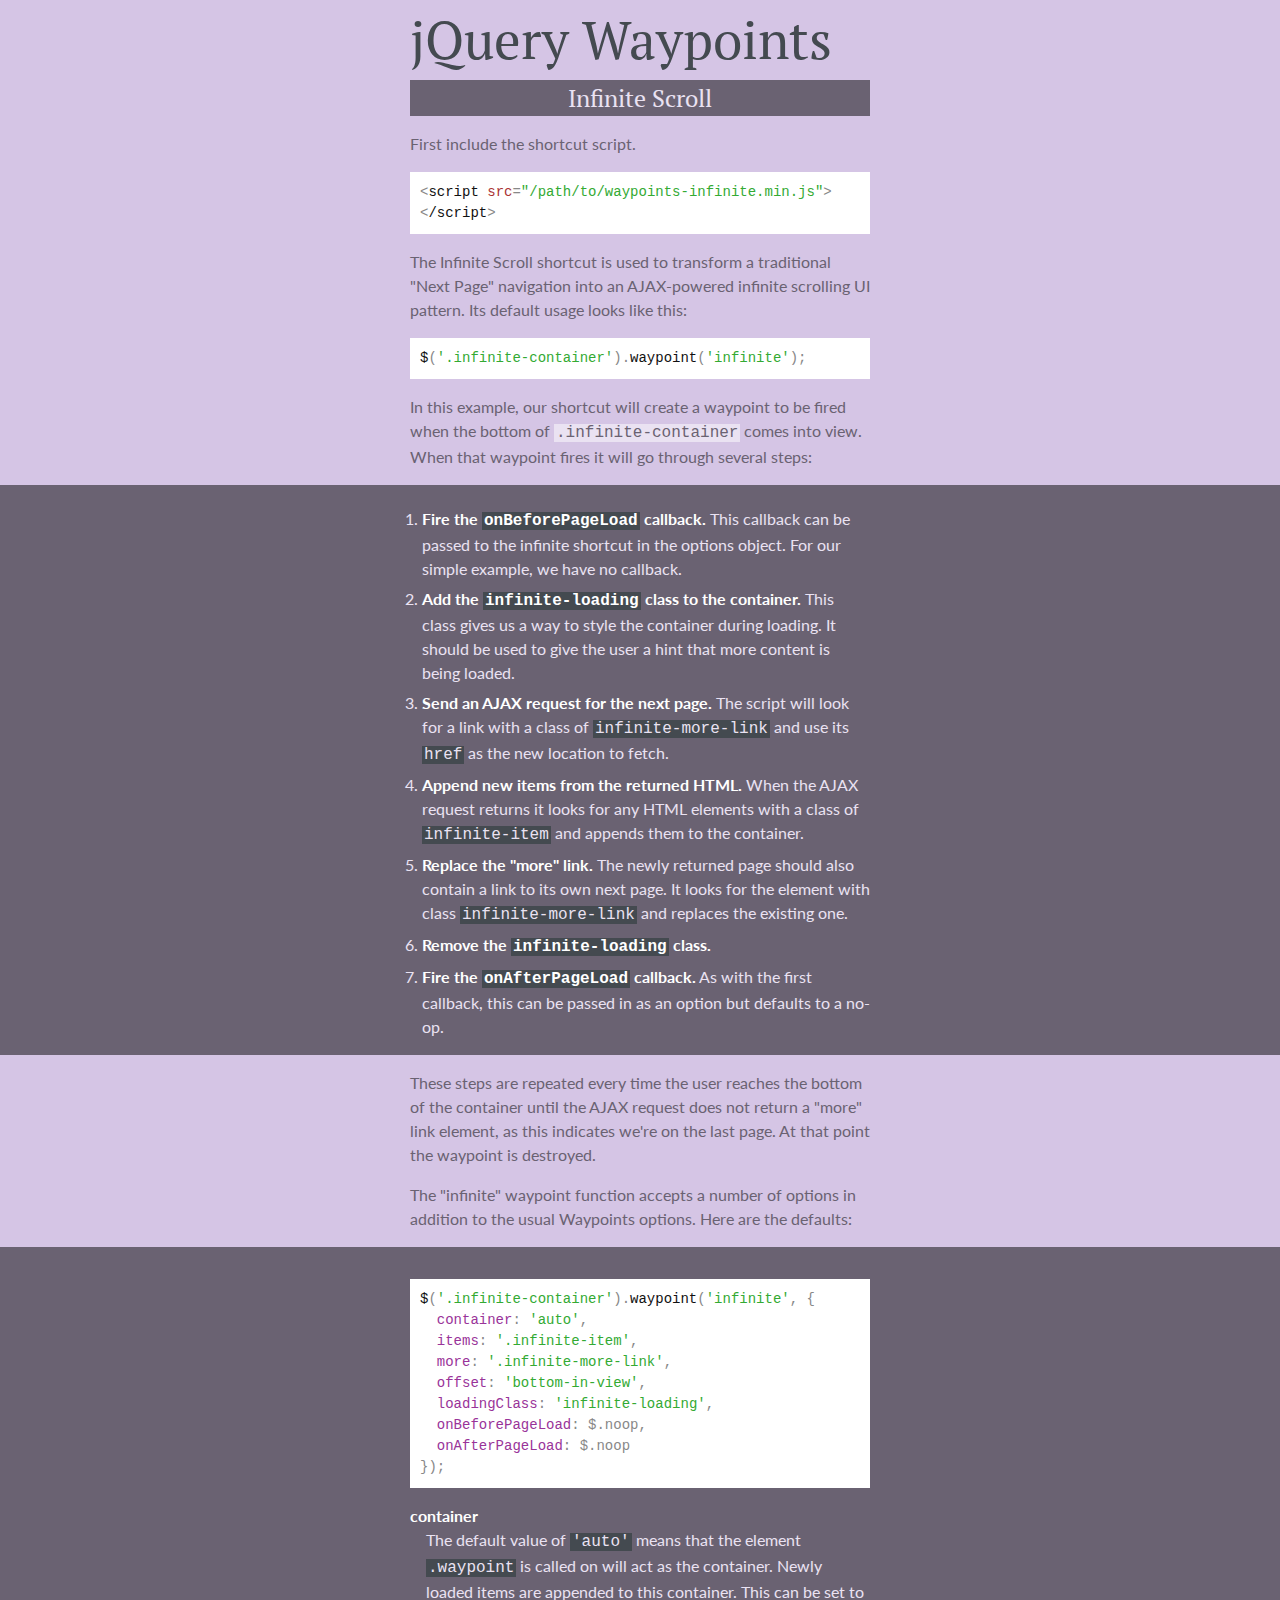
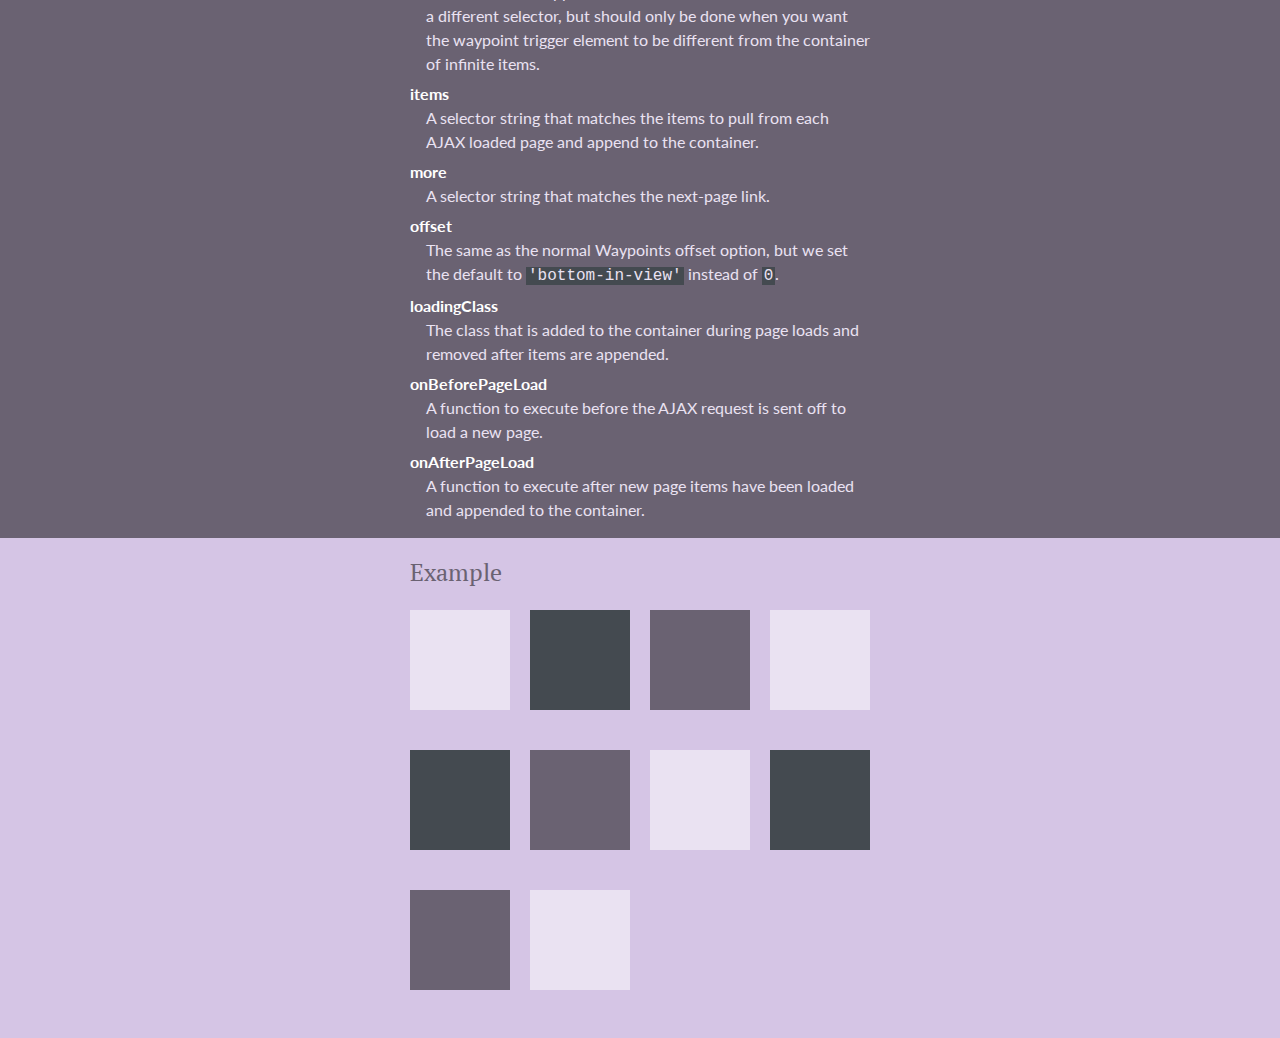
<file: schooldata/static/vendor/jquery-waypoints/shortcuts/infinite-scroll/index.html>
<!DOCTYPE html>

<html lang="en-US">
<head>
  <meta http-equiv="content-type" content="text/html; charset=UTF-8">
  <title>jQuery Waypoints Infinite Shortcut</title>
  <meta name="description" content="A jQuery Waypoints shortcut extension for easier infinite scrolling">
  <meta name="viewport" content="width=480">

  <link href='http://fonts.googleapis.com/css?family=Ubuntu+Mono|Lato:400,700|PT+Serif:700' rel='stylesheet' type='text/css'>
  <style type="text/css">
    * {
      margin:0;
      padding:0;
    }

    body {
      font-size:16px;
      line-height:1.5;
      color:#6a6272;
      background:#d5c5e5;
      padding-bottom:16px;
      font-family:"Lato", sans-serif;
    }

    .inner {
      width:460px;
      padding:0 10px;
      margin:0 auto;
    }

    h1, h2, h3, h4 {
      font-family:"PT Serif", serif;
      font-weight:normal;
    }

    h1 {
      font-size:53px;
      color:#444a50;
    }

    h2 {
      text-align:center;
      background:#6a6272;
      color:#eae2f2;
      font-size:24px;
    }

    pre {
      white-space:pre-wrap;
      font-size:14px;
      background:#fff;
      padding:10px;
    }

    code {
      font-family:"Ubuntu Mono", monospace;
    }

    p, pre, ul, .example, dl {
      margin-top:16px;
    }

    h3 {
      font-size:24px;
    }

    ol {
      margin-left:12px;
    }

    li {
      margin-top:6px;
    }

    .steps {
      background:#6a6272;
      color:#eae2f2;
      padding:16px 0;
      margin-top:16px;
    }

    .options {
      background:#6a6272;
      color:#eae2f2;
      padding:16px 0;
      margin-top:16px;
    }

    dt {
      font-weight:bold;
      color:#fff;
      margin-top:6px;
    }

    dd {
      margin-left:16px;
    }

    .fn {
      color:#111;
    }
    .kw {
      color:#a33;
    }
    .str {
      color:#3a3;
    }
    .cm {
      color:#33a;
    }
    .key {
      color:#939;
    }

    p code, li code, dl code {
      padding:0 2px;
      background:#eae2f2;
    }

    .steps li code, .options dl code {
      background:#444a50;
    }

    .options strong, .steps strong {
      color:#fff;
    }

    pre code {
      color:#888;
    }

    .infinite-container {
      width:480px;
      margin-left:-20px;
      overflow:hidden;
      position:relative;
    }

    .infinite-container.infinite-loading:after {
      content:"Loading...";
      height:30px;
      line-height:30px;
      position:absolute;
      left:0;
      right:0;
      bottom:0;
      text-align:center;
      background:#6a6272;
      color:#eae2f2;
    }

    .infinite-item {
      float:left;
      width:100px;
      height:100px;
      background:#444a50;
      margin:20px 0 20px 20px;
    }
    .infinite-item:nth-child(3n) {
      background:#6a6272;
    }
    .infinite-item:nth-child(3n+1) {
      background:#eae2f2;
    }

    .infinite-more-link {
      visibility:hidden;
    }
  </style>
</head>
<body>

<div class="header inner">
  <h1>jQuery Waypoints</h1>
  <h2 class="my-sticky-element">Infinite Scroll</h2>
</div>

<div class="inner">
  <p>First include the shortcut script.</p>

  <pre><code>&lt;<span class="fn">script</span> <span class="kw">src</span>=<span class="str">"/path/to/waypoints-infinite.min.js"</span>&gt;&lt;<span class="fn">/script</span>&gt;</code></pre>

  <p>The Infinite Scroll shortcut is used to transform a traditional "Next Page" navigation into an AJAX-powered infinite scrolling UI pattern. Its default usage looks like this:</p>

  <pre><code><span class="fn">$</span>(<span class="str">'.infinite-container'</span>).<span class="fn">waypoint</span>(<span class="str">'infinite'</span>);</code></pre>

  <p>In this example, our shortcut will create a waypoint to be fired when the bottom of <code>.infinite-container</code> comes into view. When that waypoint fires it will go through several steps:</p>
</div>

<div class="steps">
  <div class="inner">
    <ol>
      <li><strong>Fire the <code>onBeforePageLoad</code> callback.</strong> This callback can be passed to the infinite shortcut in the options object. For our simple example, we have no callback.</li>
      <li><strong>Add the <code>infinite-loading</code> class to the container.</strong> This class gives us a way to style the container during loading. It should be used to give the user a hint that more content is being loaded.</li>
      <li><strong>Send an AJAX request for the next page.</strong> The script will look for a link with a class of <code>infinite-more-link</code> and use its <code>href</code> as the new location to fetch.</li>
      <li><strong>Append new items from the returned HTML.</strong> When the AJAX request returns it looks for any HTML elements with a class of <code>infinite-item</code> and appends them to the container.</li>
      <li><strong>Replace the "more" link.</strong> The newly returned page should also contain a link to its own next page. It looks for the element with class <code>infinite-more-link</code> and replaces the existing one.</li>
      <li><strong>Remove the <code>infinite-loading</code> class.</strong></li>
      <li><strong>Fire the <code>onAfterPageLoad</code> callback.</strong> As with the first callback, this can be passed in as an option but defaults to a no-op.</li>
    </ol>
  </div>
</div>

<div class="inner">
  <p>These steps are repeated every time the user reaches the bottom of the container until the AJAX request does not return a "more" link element, as this indicates we're on the last page. At that point the waypoint is destroyed.</p>

  <p>The "infinite" waypoint function accepts a number of options in addition to the usual Waypoints options. Here are the defaults:</p>
</div>

<div class="options">
  <div class="inner">
    <pre><code><span class="fn">$</span>(<span class="str">'.infinite-container'</span>).<span class="fn">waypoint</span>(<span class="str">'infinite'</span>, {
  <span class="key">container</span>: <span class="str">'auto'</span>,
  <span class="key">items</span>: <span class="str">'.infinite-item'</span>,
  <span class="key">more</span>: <span class="str">'.infinite-more-link'</span>,
  <span class="key">offset</span>: <span class="str">'bottom-in-view'</span>,
  <span class="key">loadingClass</span>: <span class="str">'infinite-loading'</span>,
  <span class="key">onBeforePageLoad</span>: $.noop,
  <span class="key">onAfterPageLoad</span>: $.noop
});</code></pre>

    <dl>
      <dt>container</dt>
      <dd>The default value of <code>'auto'</code> means that the element <code>.waypoint</code> is called on will act as the container. Newly loaded items are appended to this container. This can be set to a different selector, but should only be done when you want the waypoint trigger element to be different from the container of infinite items.</dd>
      <dt>items</dt>
      <dd>A selector string that matches the items to pull from each AJAX loaded page and append to the container.</dd>
      <dt>more</dt>
      <dd>A selector string that matches the next-page link.</dd>
      <dt>offset</dt>
      <dd>The same as the normal Waypoints offset option, but we set the default to <code>'bottom-in-view'</code> instead of <code>0</code>.</dd>
      <dt>loadingClass</dt>
      <dd>The class that is added to the container during page loads and removed after items are appended.</dd>
      <dt>onBeforePageLoad</dt>
      <dd>A function to execute before the AJAX request is sent off to load a new page.</dd>
      <dt>onAfterPageLoad</dt>
      <dd>A function to execute after new page items have been loaded and appended to the container.</dd>
    </dl>
  </div>
</div>

<div class="inner example">
  <h3>Example</h3>
  <div class="infinite-container">
    <div class="infinite-item"></div>
    <div class="infinite-item"></div>
    <div class="infinite-item"></div>
    <div class="infinite-item"></div>
    <div class="infinite-item"></div>
    <div class="infinite-item"></div>
    <div class="infinite-item"></div>
    <div class="infinite-item"></div>
    <div class="infinite-item"></div>
    <div class="infinite-item"></div>
  </div>

  <a href="." class="infinite-more-link">More</a>
</div>

<script src="http://ajax.googleapis.com/ajax/libs/jquery/1.8/jquery.min.js"></script>
<script src="../../waypoints.js"></script>
<script src="waypoints-infinite.js"></script>

<script type="text/javascript">
$(document).ready(function() {
  $('.infinite-container').waypoint('infinite');
});
</script>

</body>
</html>
</file>
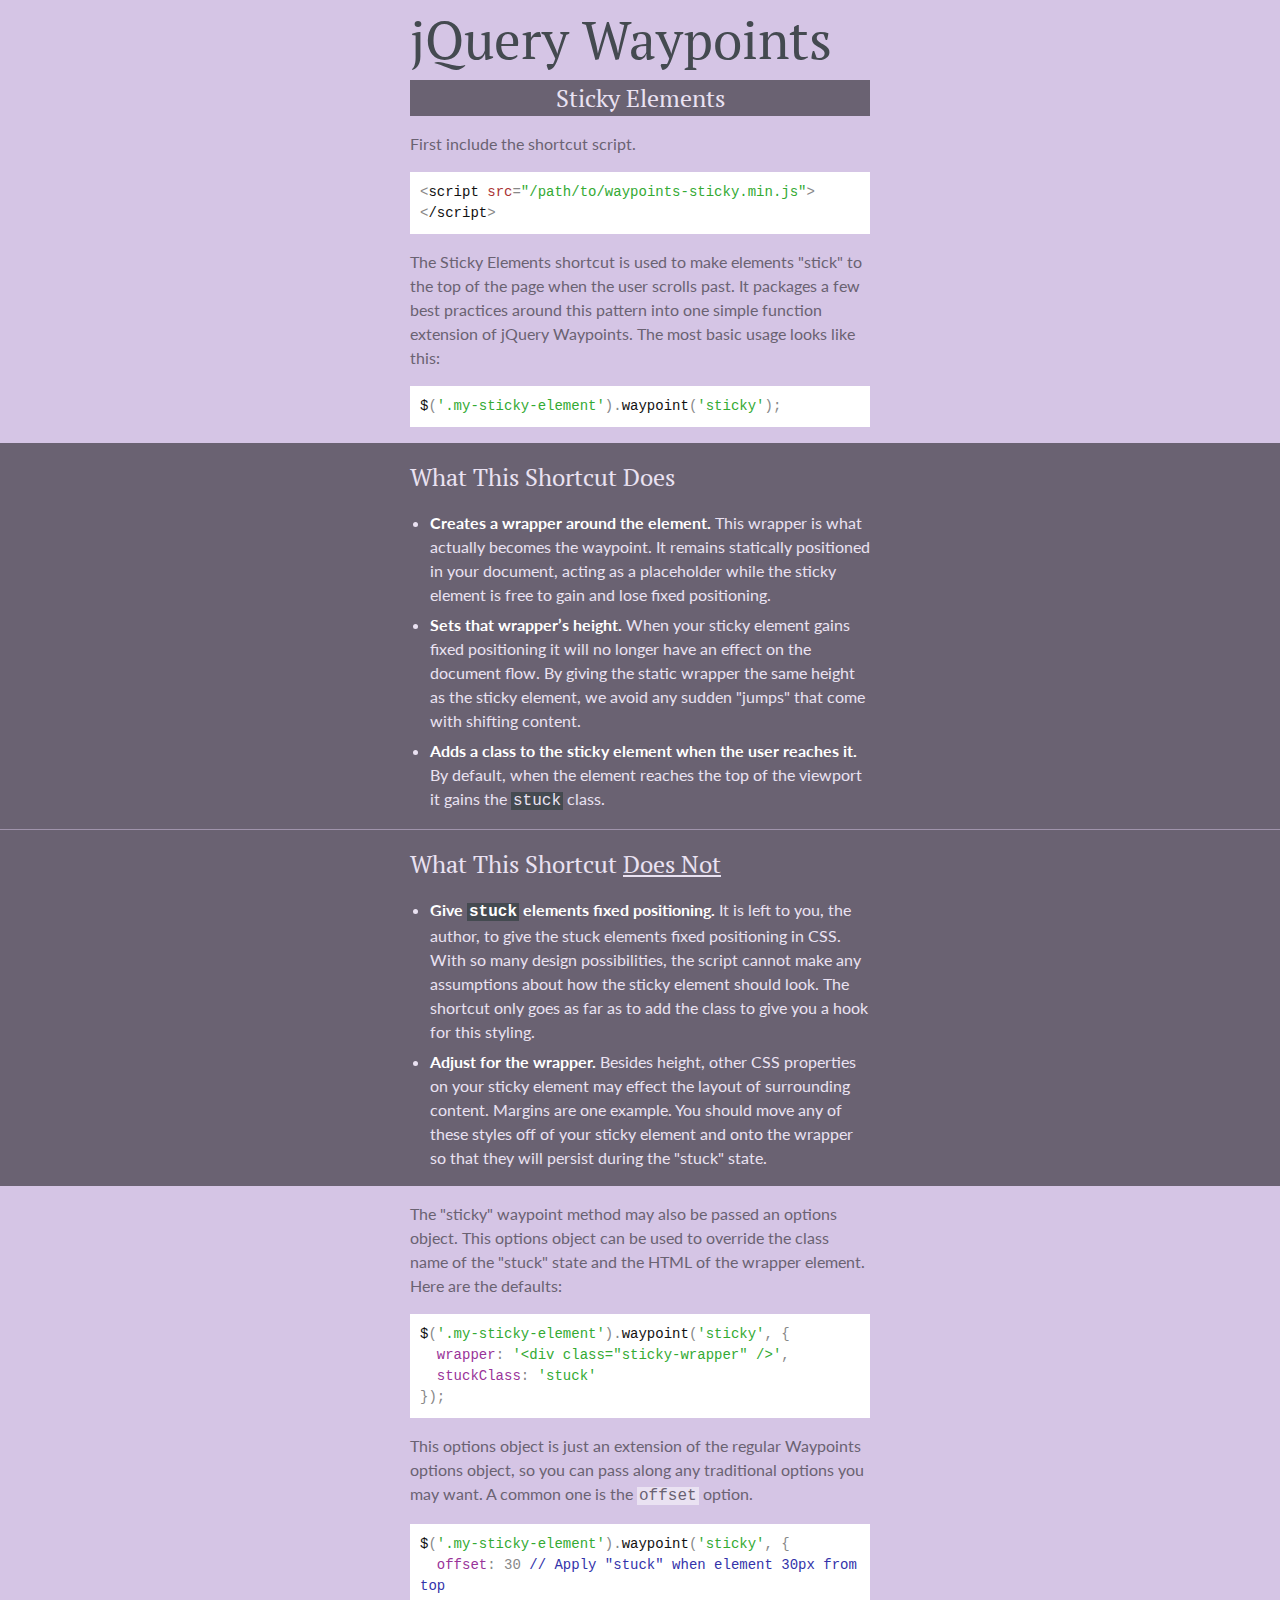
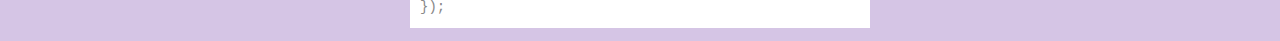
<file: schooldata/static/vendor/jquery-waypoints/shortcuts/sticky-elements/index.html>
<!DOCTYPE html>

<html lang="en-US">
<head>
	<meta http-equiv="content-type" content="text/html; charset=UTF-8">
	<title>jQuery Waypoints Sticky Shortcut</title>
	<meta name="description" content="A jQuery Waypoints shortcut extension for easier sticky elements">
	<meta name="viewport" content="width=480">

	<link href='http://fonts.googleapis.com/css?family=Ubuntu+Mono|Lato:400,700|PT+Serif:700' rel='stylesheet' type='text/css'>
	<style type="text/css">
		* {
			margin:0;
			padding:0;
		}

		body {
			font-size:16px;
      line-height:1.5;
      color:#6a6272;
      background:#d5c5e5;
      padding-bottom:16px;
      font-family:"Lato", sans-serif;
		}

		.inner {
			width:460px;
			padding:0 10px;
			margin:0 auto;
		}

		h1, h2, h3, h4 {
      font-family:"PT Serif", serif;
      font-weight:normal;
    }

		h1 {
			font-size:53px;
      color:#444a50;
		}

		h2.my-sticky-element {
			text-align:center;
			background:#6a6272;
      color:#eae2f2;
			width:460px;
			margin:0 auto;
			font-size:24px;
		}

		.my-sticky-element.stuck {
			position:fixed;
			top:0;
			box-shadow:0 2px 4px rgba(0, 0, 0, .3);
		}

		pre {
      white-space:pre-wrap;
      font-size:14px;
      background:#fff;
      padding:10px;
    }

    code {
      font-family:"Ubuntu Mono", monospace;
    }

		p, pre, ul {
			margin-top:16px;
		}

		h3 {
			font-size:24px;
		}

		ul {
			margin-left:20px;
		}

		li {
			margin-top:6px;
		}

		strong {
			color:#fff;
		}

		.does {
			background:#6a6272;
      color:#eae2f2;
			padding:16px 0;
			margin-top:16px;
		}

		.does-not {
			background:#6a6272;
      color:#eae2f2;
			padding:16px 0;
			border-top:1px solid #9f93ab;
		}

		.does-not h3 em {
			font-style:normal;
			text-decoration:underline;
		}

		.fn {
      color:#111;
    }
    .kw {
      color:#a33;
    }
    .str {
      color:#3a3;
    }
    .cm {
      color:#33a;
    }
    .key {
      color:#939;
    }

    pre code {
    	color:#888;
    }

    p code, li code {
    	padding:0 2px;
    }
    p code {
    	background:#eae2f2;
    }
    li code {
    	background:#444a50;
    }
	</style>
</head>
<body>

<div class="header inner">
	<h1>jQuery Waypoints</h1>
	<h2 class="my-sticky-element">Sticky Elements</h2>
</div>

<div class="inner">
	<p>First include the shortcut script.</p>

	<pre><code>&lt;<span class="fn">script</span> <span class="kw">src</span>=<span class="str">"/path/to/waypoints-sticky.min.js"</span>&gt;&lt;<span class="fn">/script</span>&gt;</code></pre>

	<p>The Sticky Elements shortcut is used to make elements "stick" to the top of the page when the user scrolls past. It packages a few best practices around this pattern into one simple function extension of jQuery Waypoints. The most basic usage looks like this:</p>

	<pre><code><span class="fn">$</span>(<span class="str">'.my-sticky-element'</span>).<span class="fn">waypoint</span>(<span class="str">'sticky'</span>);</code></pre>
</div>

<div class="does">
	<div class="inner">
		<h3>What This Shortcut Does</h3>

		<ul>
			<li><strong>Creates a wrapper around the element.</strong> This wrapper is what actually becomes the waypoint. It remains statically positioned in your document, acting as a placeholder while the sticky element is free to gain and lose fixed positioning.</li>
			<li><strong>Sets that wrapper&rsquo;s height.</strong> When your sticky element gains fixed positioning it will no longer have an effect on the document flow. By giving the static wrapper the same height as the sticky element, we avoid any sudden "jumps" that come with shifting content.</li>
			<li><strong>Adds a class to the sticky element when the user reaches it.</strong> By default, when the element reaches the top of the viewport it gains the <code>stuck</code> class.</li>
		</ul>
	</div>
</div>

<div class="does-not">
	<div class="inner">
		<h3>What This Shortcut <em>Does Not</em></h3>

		<ul>
			<li><strong>Give <code>stuck</code> elements fixed positioning.</strong> It is left to you, the author, to give the stuck elements fixed positioning in CSS. With so many design possibilities, the script cannot make any assumptions about how the sticky element should look. The shortcut only goes as far as to add the class to give you a hook for this styling.</li>
			<li><strong>Adjust for the wrapper.</strong> Besides height, other CSS properties on your sticky element may effect the layout of surrounding content. Margins are one example. You should move any of these styles off of your sticky element and onto the wrapper so that they will persist during the "stuck" state.</li>
		</ul>
	</div>
</div>

<div class="inner">
	<p>The "sticky" waypoint method may also be passed an options object. This options object can be used to override the class name of the "stuck" state and the HTML of the wrapper element. Here are the defaults:</p>

	<pre><code><span class="fn">$</span>(<span class="str">'.my-sticky-element'</span>).<span class="fn">waypoint</span>(<span class="str">'sticky'</span>, {
  <span class="key">wrapper</span>: <span class="str">'&lt;div class="sticky-wrapper" /&gt;'</span>,
  <span class="key">stuckClass</span>: <span class="str">'stuck'</span>
});</code></pre>

	<p>This options object is just an extension of the regular Waypoints options object, so you can pass along any traditional options you may want. A common one is the <code>offset</code> option.</p>

	<pre><code><span class="fn">$</span>(<span class="str">'.my-sticky-element'</span>).<span class="fn">waypoint</span>(<span class="str">'sticky'</span>, {
  <span class="key">offset</span>: 30 <span class="cm">// Apply "stuck" when element 30px from top</span>
});</code></pre>
</div>

<script src="http://ajax.googleapis.com/ajax/libs/jquery/1.8/jquery.min.js"></script>
<script src="../../waypoints.js"></script>
<script src="waypoints-sticky.js"></script>

<script type="text/javascript">
$(document).ready(function() {
	$('.my-sticky-element').waypoint('sticky');
});
</script>

</body>
</html>
</file>
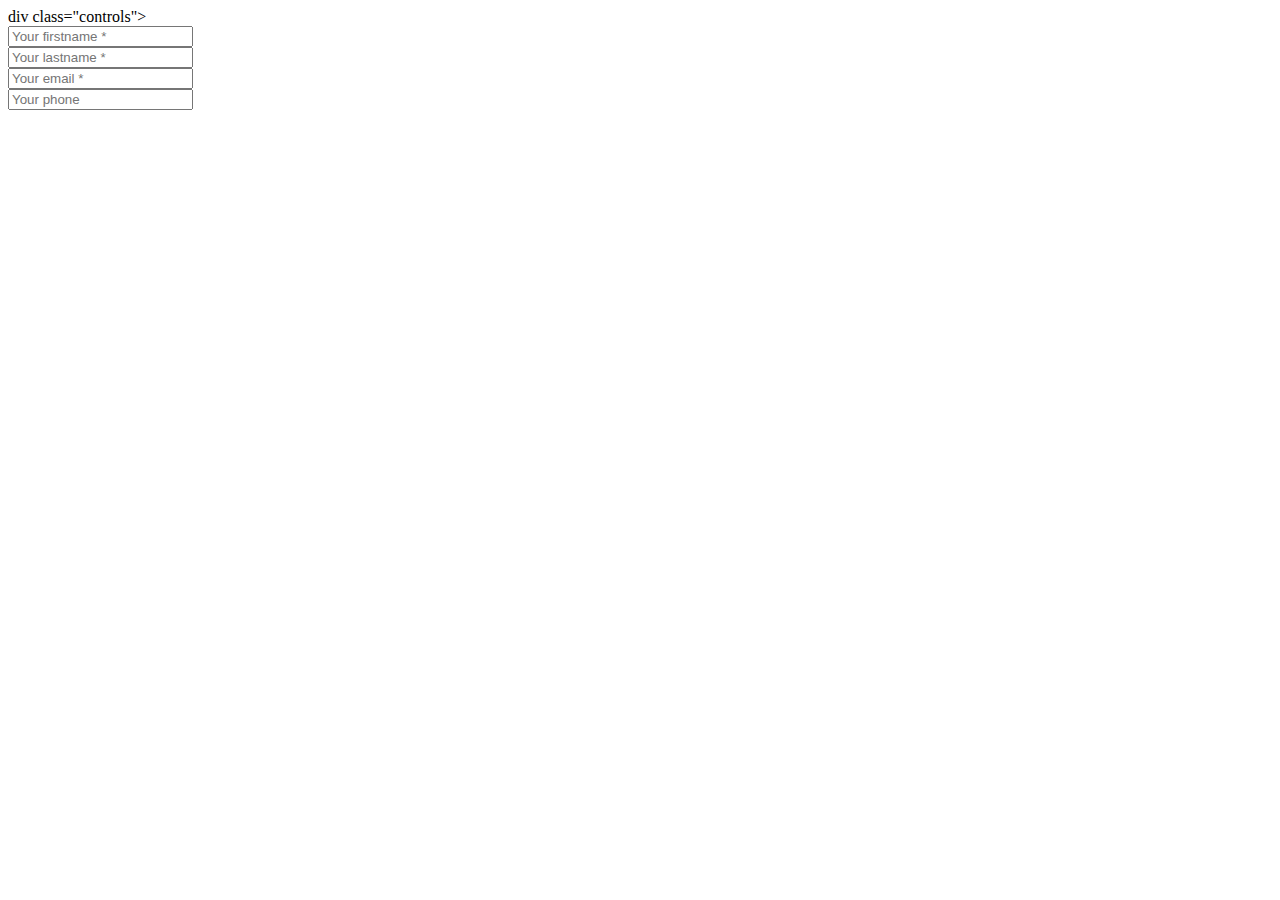
<file: schooldata/template/data.html>
<!DOCTYPE html>
<html lang="en">
<head>
    <meta charset="UTF-8">
    <title>Title</title>
    div class="controls">
<div class="row">
<div class="col-md-6"><input class="form-control" name="name" placeholder="Your firstname *" required="required" type="text" /></div>

<div class="col-md-6"><input class="form-control" name="surname" placeholder="Your lastname *" required="required" type="text" /></div>

<div class="col-md-6"><input class="form-control" name="email" placeholder="Your email *" required="required" type="text" /></div>

<div class="col-md-6"><input class="form-control" name="phone" placeholder="Your phone" type="text" /></div>


</div>
</head>
<body>

</body>
</html>
</file>
